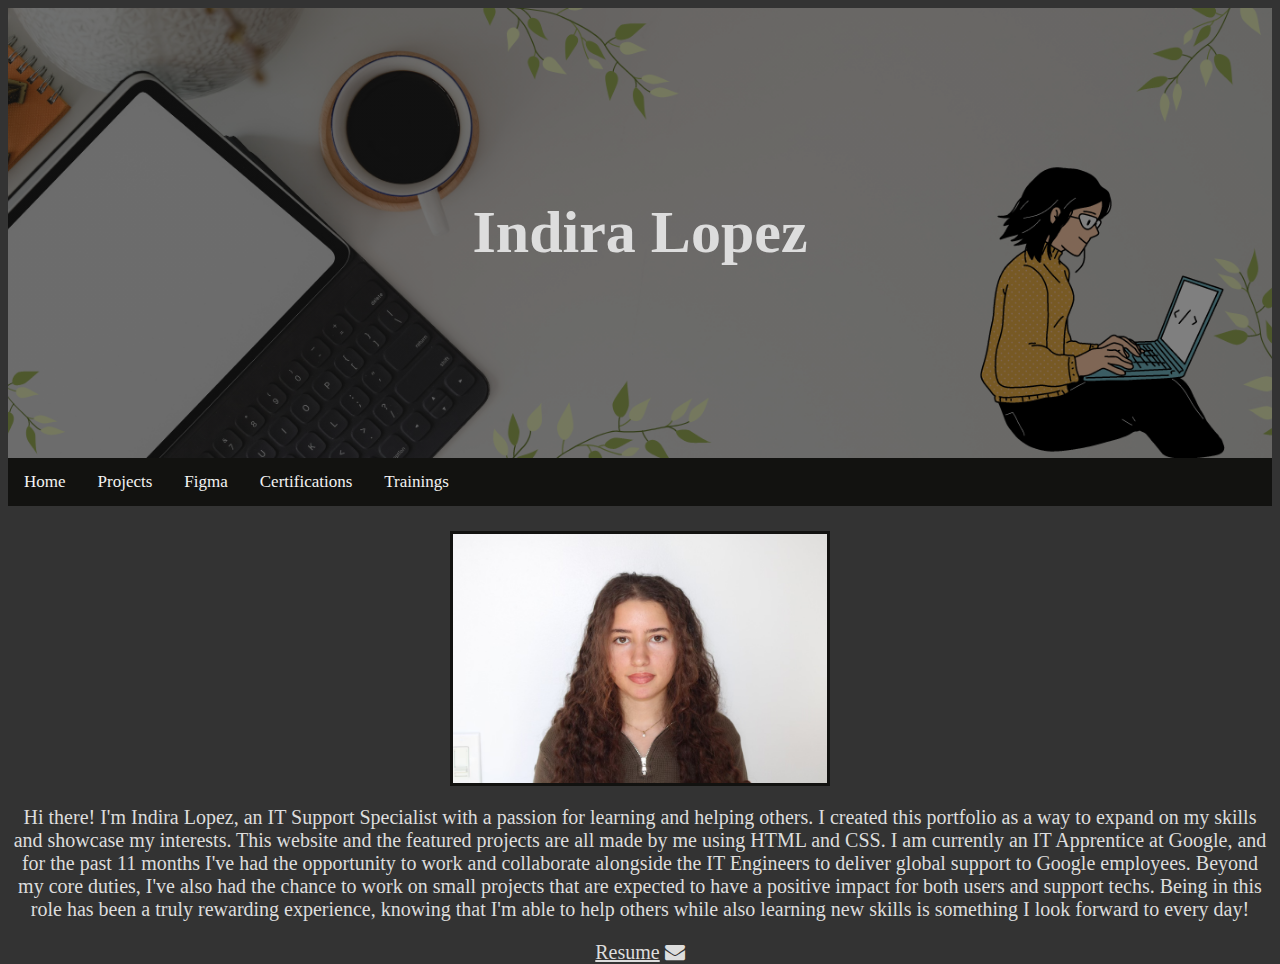
<file: Portfolio/index.html>
<!DOCTYPE html>
<html lang="en">
<head>

<meta charset="utf-8" />
<meta name="viewport" content="width=device-width, initial-scale=1.0">
<title>Portfolio - I.L.</title>
<link href="grace.css" rel="stylesheet"/>
<link href="port.png " rel="shortcut icon"/>
<link rel="stylesheet" href="https://cdnjs.cloudflare.com/ajax/libs/font-awesome/4.7.0/css/font-awesome.min.css">

</head>
<body>
<div class="hero-image">
  <div class="hero-text">
    <h1>Indira Lopez</h1>
  </div>
</div>

<div class="topnav">
<a href="index.html">Home</a>
<a href="projects.html">Projects</a>
<a href="figma.html">Figma</a>
<a href="cert.html">Certifications</a>
<a href="trai.html">Trainings</a>
</div>

<img src="IMG_4616.png" alt="Profile Picture" style="width:30%">


<article id="funfact">
 <p> Hi there! I'm Indira Lopez, an IT Support Specialist with a passion for learning and helping others.
I created this portfolio as a way to expand on my skills and showcase my interests. This website and the featured projects are all made by me using HTML and CSS.
I am currently an IT Apprentice at Google, and for the past 11 months I've had the opportunity to work and collaborate alongside the IT Engineers to deliver global support to Google employees. 
Beyond my core duties, I've also had the chance to work on small projects that are expected to have a positive impact for both users and support techs.
Being in this role has been a truly rewarding experience, knowing that I'm able to help others while also learning new skills is something I look forward to every day!  
</p>
</article>


<footer>
<!--  <a href="https://www.linkedin.com/in/indira-lopez/" target="_blank" class="fa fa-linkedin-square"></a>  -->
<a href="Resume.pdf" target="_blank">Resume</a>
<a href="mailto:lindira399@gmail.com" class="fa fa-envelope"></a> 
</footer>

</body>
</html>
</file>
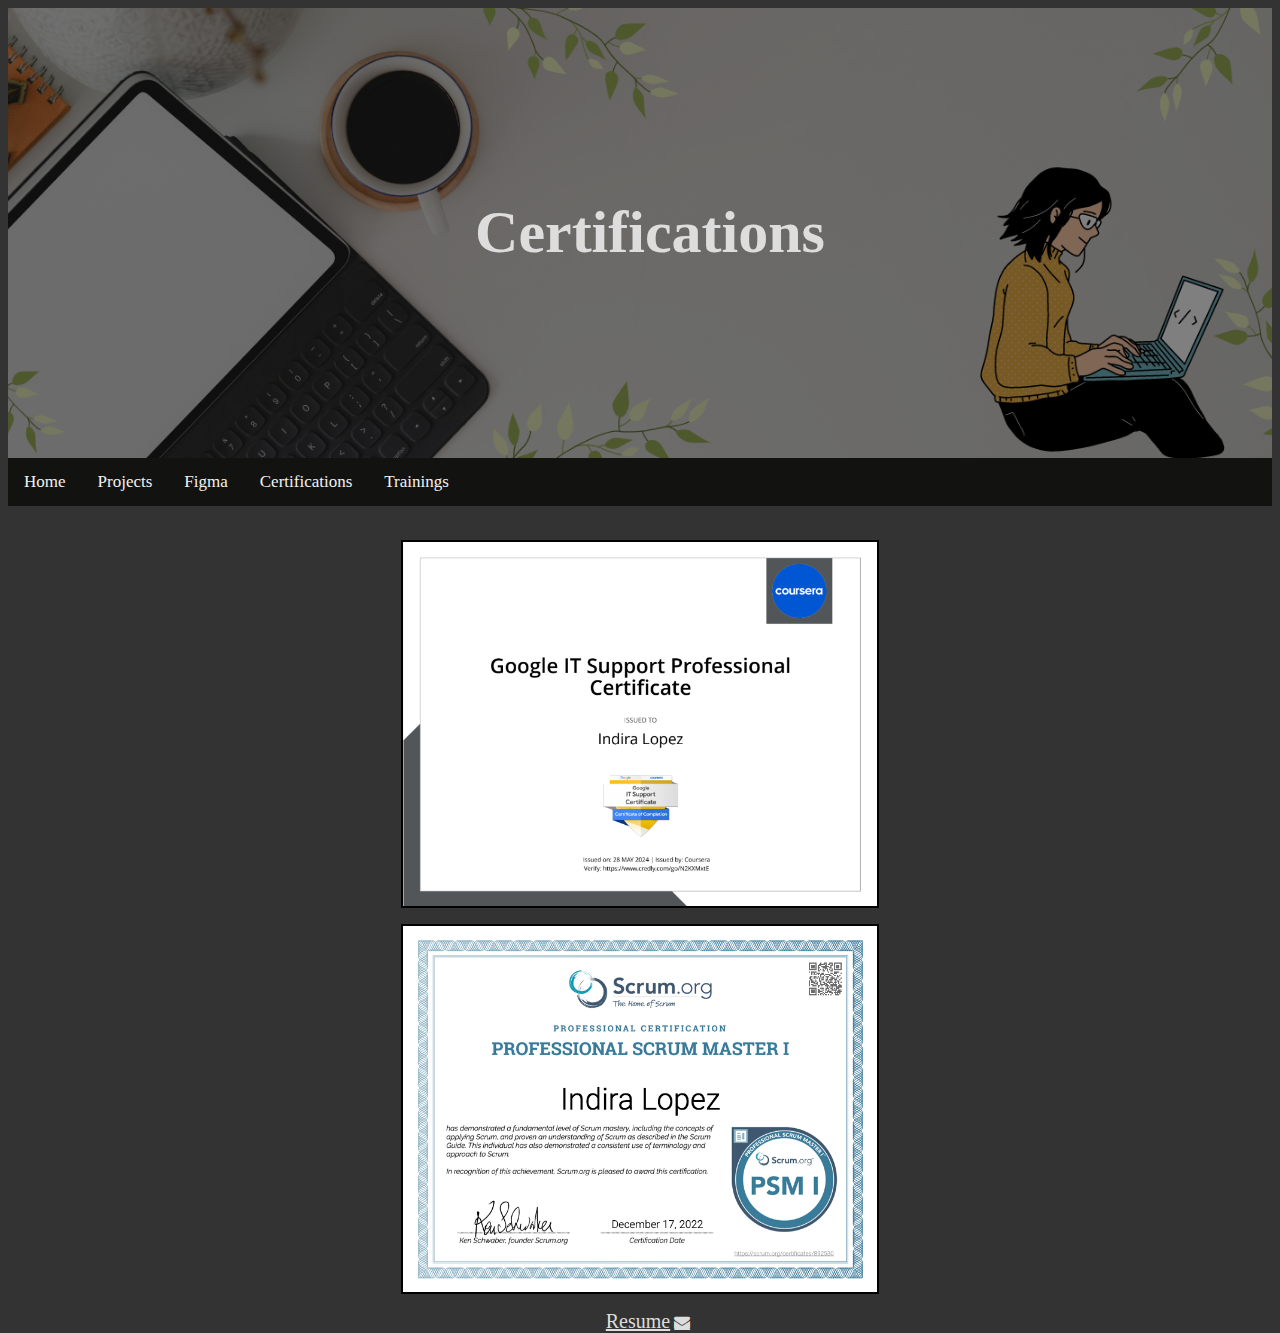
<file: Portfolio/cert.html>
<!DOCTYPE html>
<html lang="en">
<head>

<meta charset="utf-8" />
<title>Portfolio - Certifications</title>
<link href="index3.css" rel="stylesheet"/>
<link href="port.png " rel="shortcut icon"/>
<link rel="stylesheet" href="https://cdnjs.cloudflare.com/ajax/libs/font-awesome/4.7.0/css/font-awesome.min.css">

</head>
<body>
<div class="hero-image">
  <div class="hero-text">
    <h1>Certifications</h1>
  </div>
</div>

<div class="topnav">
<a href="index.html">Home</a>
<a href="projects.html">Projects</a>
<a href="figma.html">Figma</a>
<a href="cert.html">Certifications</a>
<a href="trai.html">Trainings</a>
</div
<br></br>
<figure>
  <img src="ITSupport.png" alt="Prototype" style="width:40%" class="img1">
</figure>

<figure>
  <img src="scrum.png" alt="Prototype" style="width:40%" class="img2">
</figure>

<footer>
<!-- <a href="https://www.linkedin.com/in/indira-lopez/" target="_blank" class="fa fa-linkedin-square"></a>  -->
<a href="Resume.pdf" target="_blank">Resume</a>
<a href="mailto:lindira399@gmail.com" class="fa fa-envelope"></a> 

</footer>
</body>
</html>
</file>
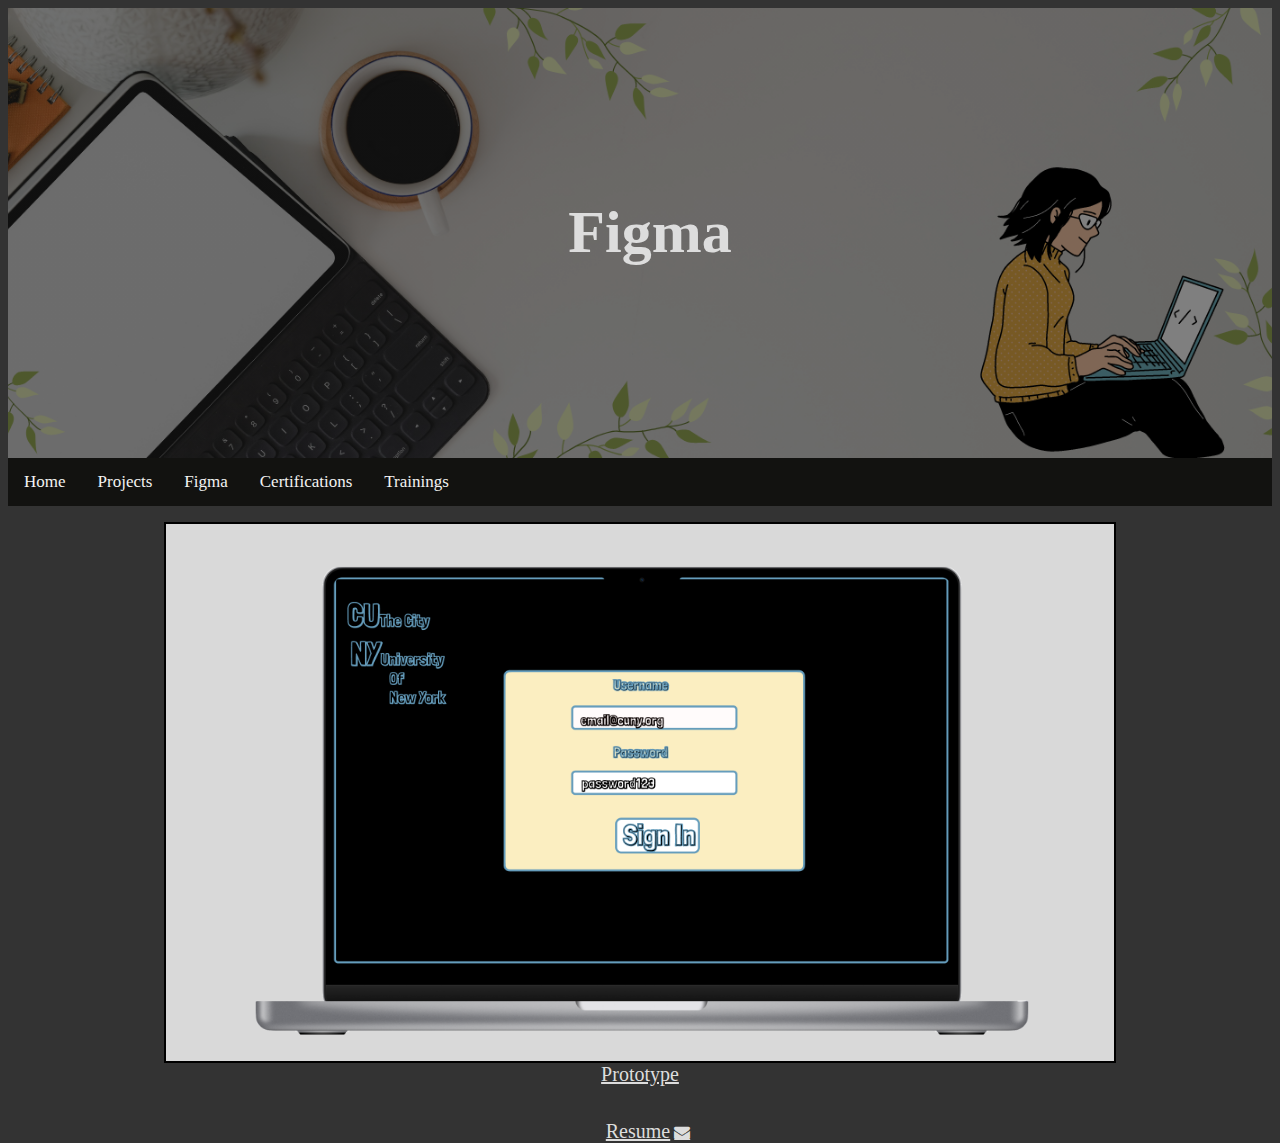
<file: Portfolio/figma.html>
<!DOCTYPE html>
<html lang="en">
<head>

<meta charset="utf-8" />
<title>Portfolio - Figma</title>
<link href="index3.css" rel="stylesheet"/>
<link href="port.png " rel="shortcut icon"/>
<link rel="stylesheet" href="https://cdnjs.cloudflare.com/ajax/libs/font-awesome/4.7.0/css/font-awesome.min.css">

</head>
<body>
<div class="hero-image">
  <div class="hero-text">
    <h1>Figma</h1>
  </div>
</div>

<div class="topnav">
<a href="index.html">Home</a>
<a href="projects.html">Projects</a>
<a href="figma.html">Figma</a>
<a href="cert.html">Certifications</a>
<a href="trai.html">Trainings</a>
</div>
<figure>
  <img src="figma.png" alt="Prototype" style="width:80%" class="figma">
 <figcaption><a href="https://www.figma.com/proto/vkEDr3x0gkmPm3XYN5QDOO/Prototype?node-id=1%3A9&scaling=scale-down&page-id=0%3A1&starting-point-node-id=1%3A9" target="_blank">Prototype</figcaption>
</figure>
<br>
<footer>
<!-- <a href="https://www.linkedin.com/in/indira-lopez/" target="_blank" class="fa fa-linkedin-square"></a>  -->
<a href="Resume.pdf" target="_blank">Resume</a>
<a href="mailto:lindira399@gmail.com" class="fa fa-envelope"></a> 

</footer>
</body>
</html>
</file>
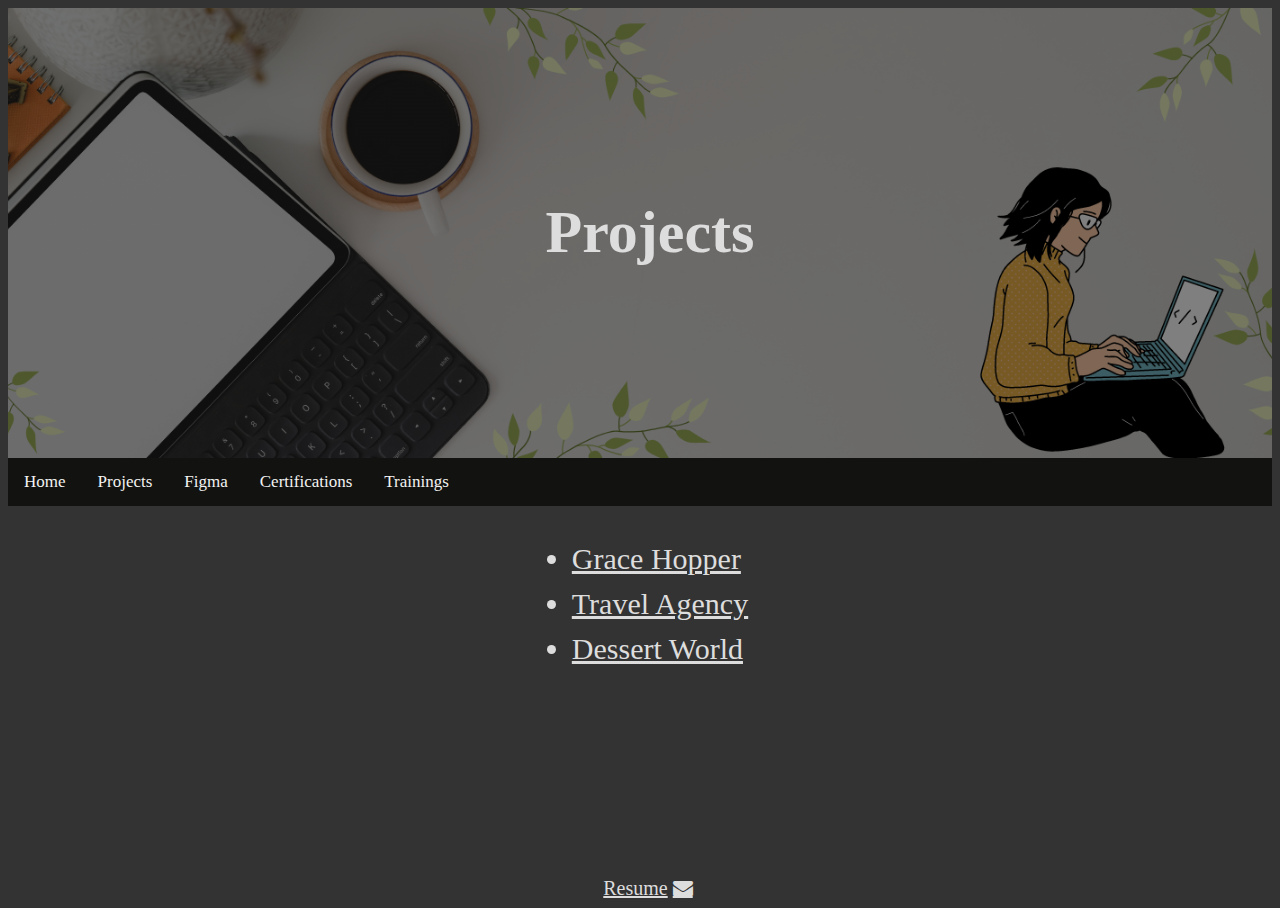
<file: Portfolio/projects.html>
<!DOCTYPE html>
<html lang="en">
<head>

<meta charset="utf-8" />
<title>Portfolio - Projects</title>
<link href="index2.css" rel="stylesheet"/>
<link href="port.png " rel="shortcut icon"/>
<link rel="stylesheet" href="https://cdnjs.cloudflare.com/ajax/libs/font-awesome/4.7.0/css/font-awesome.min.css">

</head>
<body>
<div class="hero-image">
  <div class="hero-text">
    <h1>Projects</h1>
  </div>
</div>

<div class="topnav">
<a href="index.html">Home</a>
<a href="projects.html">Projects</a>
<a href="figma.html">Figma</a>
<a href="cert.html">Certifications</a>
<a href="trai.html">Trainings</a>
</div>


<div class="container">
<div class="list">
<ul>
<li><a href="https://indira204.github.io/graceH/Project_3/index.html" target="_blank">Grace Hopper</a></li>
<li><a href="https://indira204.github.io/travel/Project_5/index.html" target="_blank">Travel Agency</a></li>
<li><a href="https://indira204.github.io/sweets/sweetP/index.html" target="_blank">Dessert World</a></li>
</ul>
</div>
</div>

<footer>
<!-- <a href="https://www.linkedin.com/in/indira-lopez/" target="_blank" class="fa fa-linkedin-square"></a>  -->
<a href="Resume.pdf" target="_blank">Resume</a>
<a href="mailto:lindira399@gmail.com" class="fa fa-envelope"></a> 
</footer>

</body>
</html>
</file>
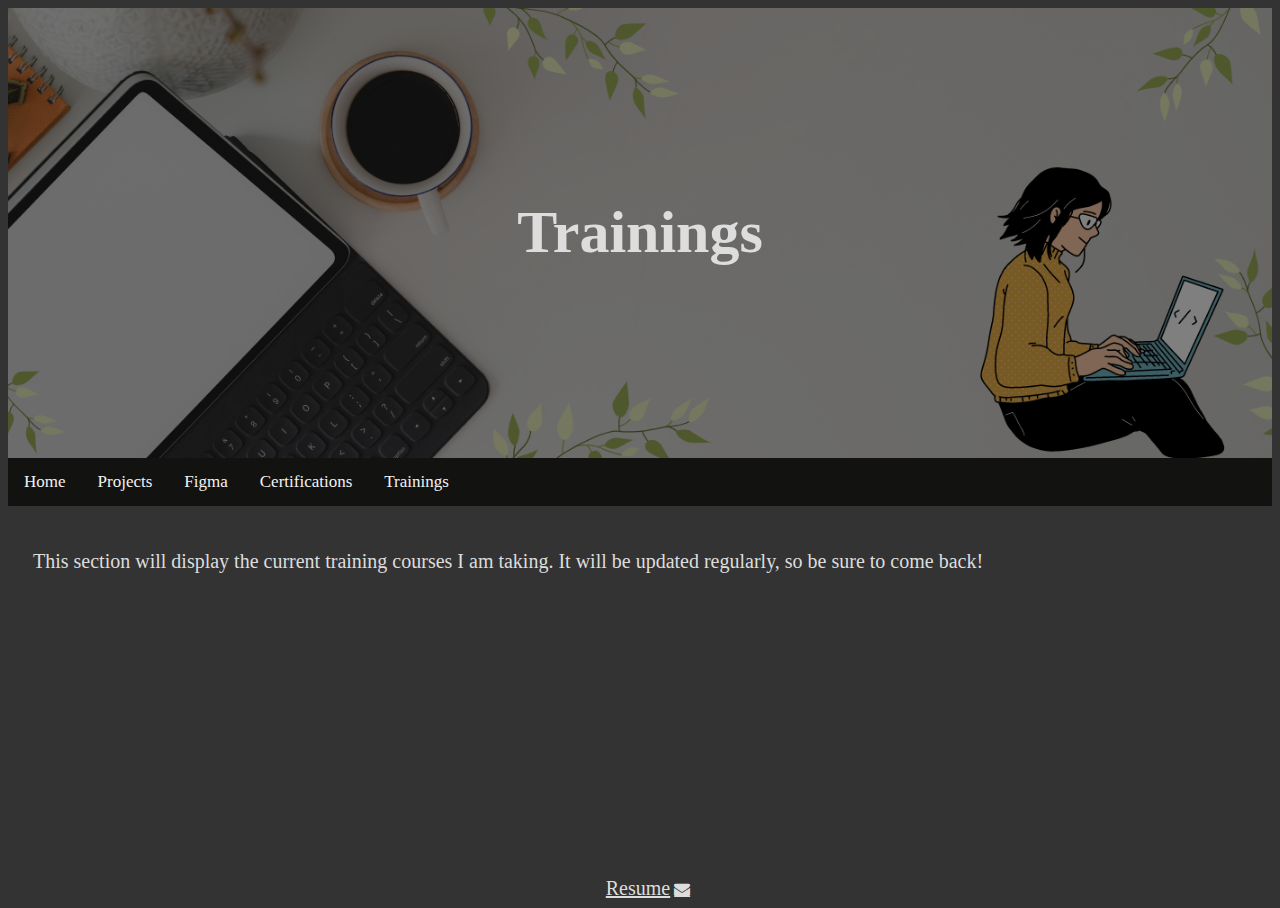
<file: Portfolio/trai.html>
<!DOCTYPE html>
<html lang="en">
<head>

<meta charset="utf-8" />
<title>Portfolio - Trainings</title>
<link href="index4.css" rel="stylesheet"/>
<link href="port.png " rel="shortcut icon"/>
<link rel="stylesheet" href="https://cdnjs.cloudflare.com/ajax/libs/font-awesome/4.7.0/css/font-awesome.min.css">

</head>
<body>
<div class="hero-image">
  <div class="hero-text">
    <h1>Trainings</h1>
  </div>
</div>

<div class="topnav">
<a href="index.html">Home</a>
<a href="projects.html">Projects</a>
<a href="figma.html">Figma</a>
<a href="cert.html">Certifications</a>
<a href="trai.html">Trainings</a>
</div>

<p> This section will display the current training courses I am taking. It will be updated regularly, so be sure to come back!</p>


<footer>
 <!-- <a href="https://www.linkedin.com/in/indira-lopez/" target="_blank" class="fa fa-linkedin-square"></a> -->
<a href="Resume.pdf" target="_blank">Resume</a>
<a href="mailto:lindira399@gmail.com" class="fa fa-envelope"></a> 
</footer>

</body>
</html>
</file>
<file: Portfolio/grace.css>
@charset "utf-8";

body, html {
  height: 100%;
  font-family: "Times New Roman", Times, serif;
  background-color: #333; 
}

.hero-image {
  background-image: linear-gradient(rgba(0, 0, 0, 0.5), rgba(0, 0, 0, 0.5)), url("header.png");

  height: 50%;
  background-position: center;
  background-repeat: no-repeat;
  background-size: cover;
  position: relative;
}

.hero-text {
  text-align: center;
  position: absolute;
  top: 50%;
  left: 50%;
  transform: translate(-50%, -50%);
  color: white;
}

.topnav {
  background-color: #121210;
  overflow: hidden;
}

.topnav a {
  float: left;
  color: #f2f2f2;
  text-align: center;
  padding: 14px 16px;
  text-decoration: none;
  font-size: 17px;
}

.topnav a:hover {
  background-color: #ddd;
  color: black;
}

.topnav a.active {
  background-color: #04AA6D;
  color: white;
}
* {
  box-sizing: border-box;
}

img {
  border: 3px solid #121210;
  margin-top: 25px;
  display: block;
  margin-left: auto;
  margin-right: auto;
  width: 50%;
}

h1 {
  color: #ddd;
  text-align: center;
  font-size: 60px
}


p {
  font-size: 20px;
  color: #ddd;
  text-align: center;
}
 



footer {
  font-size: 20px;
  text-align: center;
  

}

footer a {
color: #ddd;
}
</file>
<file: Portfolio/index3.css>
@charset "utf-8";

body, html {
  height: 100%;
  font-family: "Times New Roman", Times, serif;
  background-color: #333; 
}

.hero-image {
  background-image: linear-gradient(rgba(0, 0, 0, 0.5), rgba(0, 0, 0, 0.5)), url("header.png");

  height: 50%;
  background-position: center;
  background-repeat: no-repeat;
  background-size: cover;
  position: relative;
}

.hero-text {
  text-align: center;
  position: absolute;
  top: 50%;
  left: 50%;
  transform: translate(-50%, -50%);
  color: white;
}

.topnav {
  background-color: #121210;
  overflow: hidden;
}

.topnav a {
  float: left;
  color: #f2f2f2;
  text-align: center;
  padding: 14px 16px;
  text-decoration: none;
  font-size: 17px;
}

.topnav a:hover {
  background-color: #ddd;
  color: black;
}

.topnav a.active {
  background-color: #04AA6D;
  color: white;
}

h1 {
  font-size: 60px;
  color: #ddd;
  padding-left: 20px;
  float: center;
  
  
}

.img1 {
  border: 2px solid black;
  display: block;
  margin-left: auto;
  margin-right: auto;
  width: 50%;
 
}


.img2 {
  border: 2px solid black;
  display: block;
  margin-left: auto;
  margin-right: auto;
  text-align: center;
 
}

.figma {
  border: 2px solid black;
  display: block;
  margin-left: auto;
  margin-right: auto;
  text-align: center;
 
}

figcaption {
text-align: center;

}

figcaption a{
font-size: 20px;
  color: #ddd;
}

footer {
  position: absolute;
  width: 100%;
 }

footer {
text-align: center;
}

footer a{
  
  font-size: 20px;
  color: #ddd; 

}
</file>
<file: Portfolio/index2.css>
@charset "utf-8";

body, html {
  height: 100%;
  font-family: "Times New Roman", Times, serif;
  background-color: #333; 
}

.hero-image {
  background-image: linear-gradient(rgba(0, 0, 0, 0.5), rgba(0, 0, 0, 0.5)), url("header.png");

  height: 50%;
  background-position: center;
  background-repeat: no-repeat;
  background-size: cover;
  position: relative;
}

.hero-text {
  text-align: center;
  position: absolute;
  top: 50%;
  left: 50%;
  transform: translate(-50%, -50%);
  color: white;
}

.topnav {
  background-color: #121210;
  overflow: hidden;
}

.topnav a {
  float: left;
  color: #f2f2f2;
  text-align: center;
  padding: 14px 16px;
  text-decoration: none;
  font-size: 17px;
}

.topnav a:hover {
  background-color: #ddd;
  color: black;
}

.topnav a.active {
  background-color: #04AA6D;
  color: white;
}

h1 {
  font-size: 60px;
  color: #ddd;
  padding-left: 20px;
  float: center;
  
  
}

.container {
 text-align: center;
 font-size: 30px;
}

.list {
  display: inline-block;
  text-align: left;
  line-height: 1.5em;
  color: #ddd;
  
}

.list a{
 font-size: 30px;
 color: #ddd;
}

footer {
position: absolute;
  width: 100%;
  bottom: 0;
}
footer {
  text-align: center;
  font-size: 20px; 

}

footer a {
 color: #ddd;
 text-align: center;
  
}
</file>
<file: Portfolio/index4.css>
@charset "utf-8";

body, html {
  height: 100%;
  font-family: "Times New Roman", Times, serif;
  background-color: #333; 
}

.hero-image {
  background-image: linear-gradient(rgba(0, 0, 0, 0.5), rgba(0, 0, 0, 0.5)), url("header.png");

  height: 50%;
  background-position: center;
  background-repeat: no-repeat;
  background-size: cover;
  position: relative;
}

.hero-text {
  text-align: center;
  position: absolute;
  top: 50%;
  left: 50%;
  transform: translate(-50%, -50%);
  color: white;
}

.topnav {
  background-color: #121210;
  overflow: hidden;
}

.topnav a {
  float: left;
  color: #f2f2f2;
  text-align: center;
  padding: 14px 16px;
  text-decoration: none;
  font-size: 17px;
}

.topnav a:hover {
  background-color: #ddd;
  color: black;
}

.topnav a.active {
  background-color: #04AA6D;
  color: white;
}
* {
  box-sizing: border-box;
}


h1 {
  color: #ddd;
  text-align: center;
  font-size: 60px
}


p {
  font-size: 20px;
  color: #ddd;
  margin: 40px 25px  50px;
  line-height: 1.5;
}


footer {
  position: absolute;
  bottom: 0%;
  width: 100%;
 }

footer {
text-align: center;
}

footer a{
  
  font-size: 20px;
  color: #ddd; 

}
</file>
